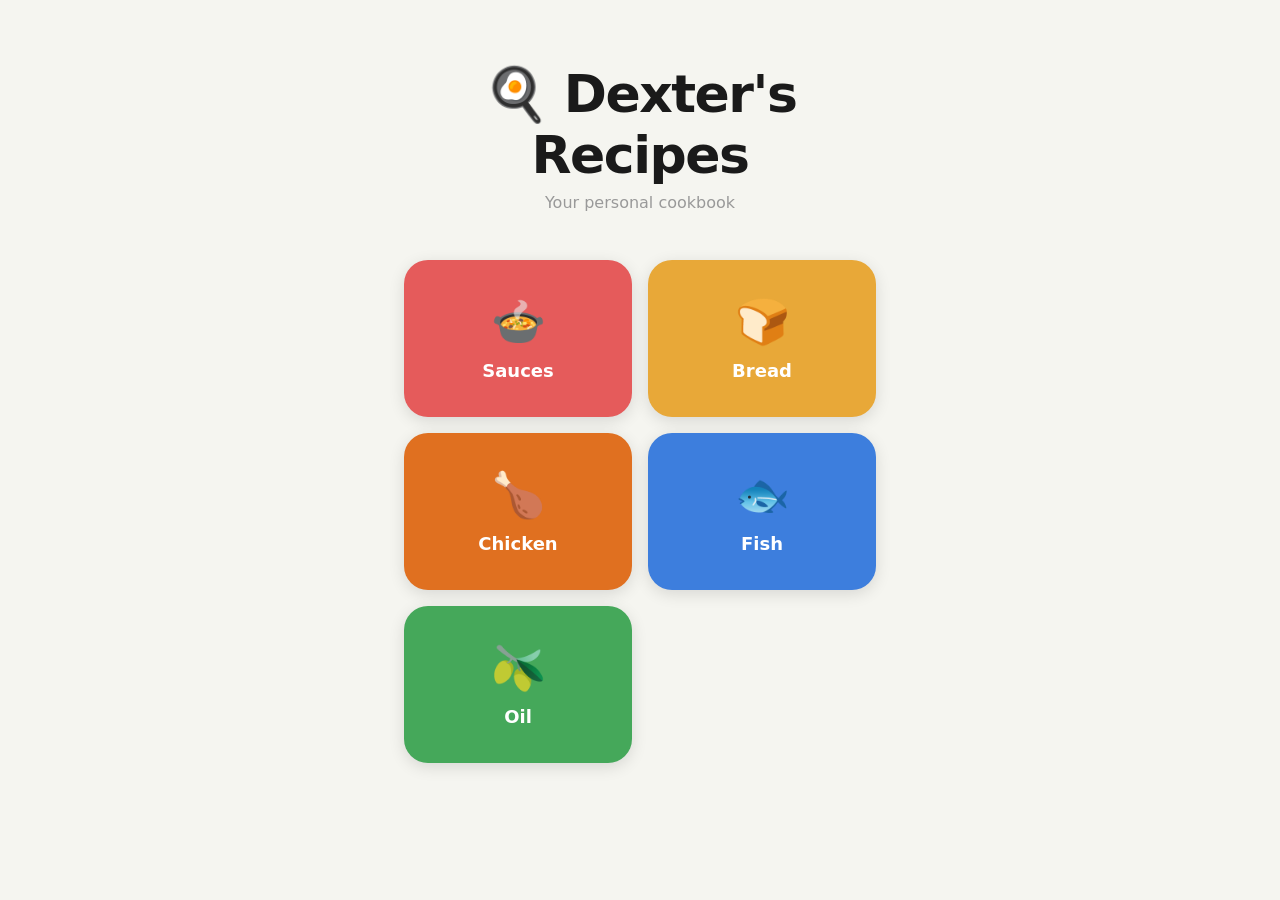
<file: index.html>
<!DOCTYPE html>
<html lang="en">
    <head>
        <meta charset="UTF-8">
        <meta name="viewport" content="width=device-width, initial-scale=1.0">
        <title>Dexter's Recipes</title>
        <link rel="manifest" href="manifest.json">
        <meta name="apple-mobile-web-app-capable" content="yes">
        <meta name="apple-mobile-web-app-title" content="Recipes">
        <link rel="apple-touch-icon" href="img.jpg">
        <link rel="stylesheet" href="style.css">
    </head>
    <body>
        <div class="home">
            <h1>🍳 Dexter's Recipes</h1>
            <p class="subtitle">Your personal cookbook</p>

            <div class="category-grid">
                <a href="sauces.html" class="category-card cat-sauces">
                    <span class="emoji">🍲</span>
                    Sauces
                </a>
                <a href="bread.html" class="category-card cat-bread">
                    <span class="emoji">🍞</span>
                    Bread
                </a>
                <a href="chicken.html" class="category-card cat-chicken">
                    <span class="emoji">🍗</span>
                    Chicken
                </a>
                <a href="fish.html" class="category-card cat-fish">
                    <span class="emoji">🐟</span>
                    Fish
                </a>
                <a href="oil.html" class="category-card cat-oil">
                    <span class="emoji">🫒</span>
                    Oil
                </a>
            </div>
        </div>

        <script>
            if ('serviceWorker' in navigator) {
                navigator.serviceWorker.register('./sw.js');
            }
        </script>
    </body>
</html>
</file>
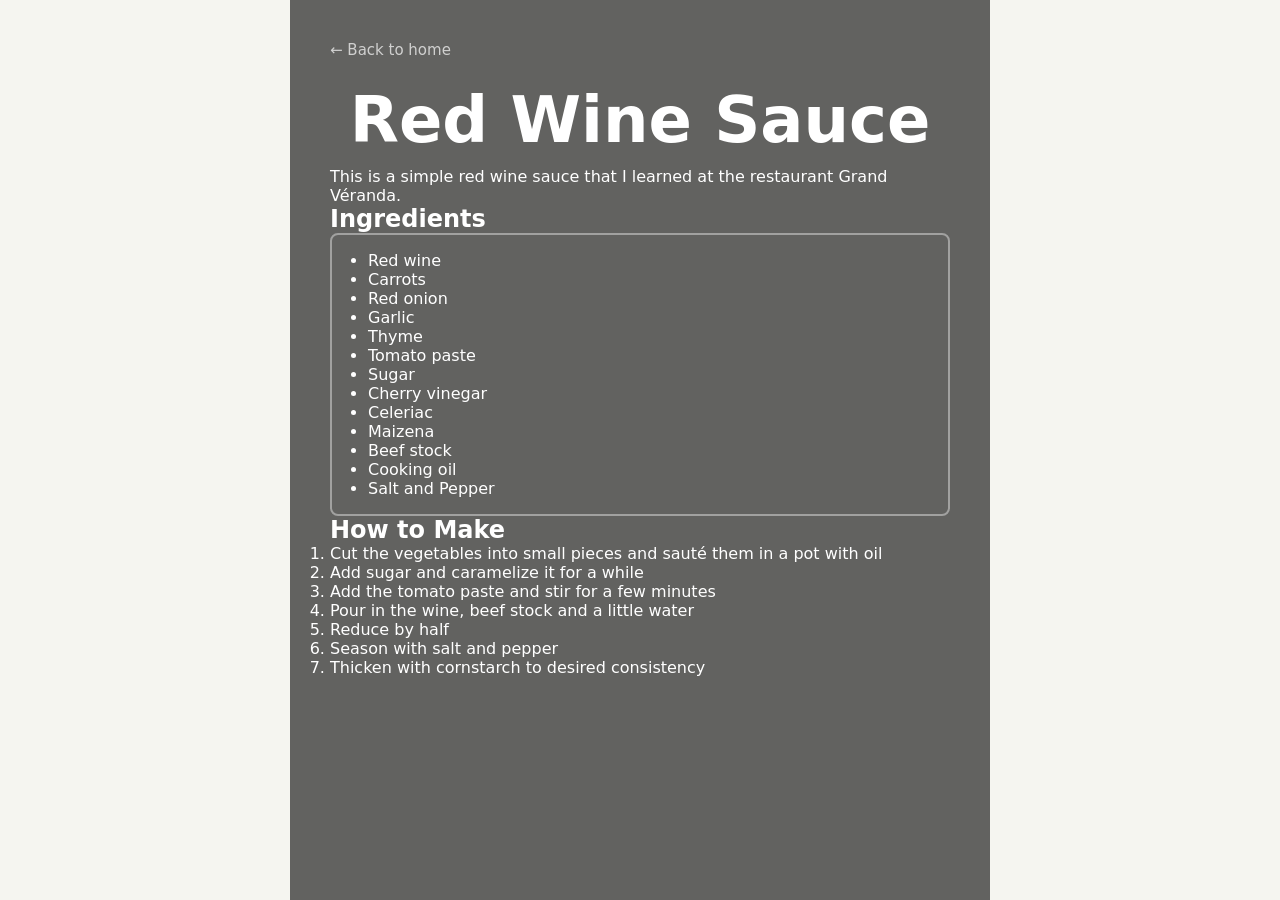
<file: mainsite.html>
<!DOCTYPE html>
<html>
    <head>
        <title>Recepter</title>
        <link rel="manifest" href="manifest.json">
        <meta name="apple-mobile-web-app-capable" content="yes">
        <meta name="apple-mobile-web-app-title" content="Recipes">
        <link rel="apple-touch-icon" href="img.jpg">
        <link rel="stylesheet" href="style.css">
        <style>
            .content {
                max-width: 700px;
                margin: 0 auto;
                padding: 40px;
                background: rgba(0, 0, 0, 0.6);
                color: white;
                min-height: 100vh;
                box-sizing: border-box;
            }

            h1 {
                font-size: 64px;
                text-align: center;
                margin-bottom: 10px;
            }

            a.back {
                display: inline-block;
                margin-bottom: 24px;
                color: rgba(255, 255, 255, 0.7);
                text-decoration: none;
            }

            a.back:hover {
                color: white;
            }

            ul {
                border: 2px solid rgba(255, 255, 255, 0.4);
                border-radius: 8px;
                padding: 16px 16px 16px 36px;
            }
        </style>
    </head>
    <body class="hero-recipe">
        <div class="content">
            <a href="index.html" class="back">← Back to home</a>
            <h1>Red Wine Sauce</h1>
            <p>This is a simple red wine sauce that I learned at the restaurant Grand Véranda.</p>

            <h2>Ingredients</h2>
            <ul>
                <li>Red wine</li>
                <li>Carrots</li>
                <li>Red onion</li>
                <li>Garlic</li>
                <li>Thyme</li>
                <li>Tomato paste</li>
                <li>Sugar</li>
                <li>Cherry vinegar</li>
                <li>Celeriac</li>
                <li>Maizena</li>
                <li>Beef stock</li>
                <li>Cooking oil</li>
                <li>Salt and Pepper</li>
            </ul>

            <h2>How to Make</h2>
            <ol>
                <li>Cut the vegetables into small pieces and sauté them in a pot with oil</li>
                <li>Add sugar and caramelize it for a while</li>
                <li>Add the tomato paste and stir for a few minutes</li>
                <li>Pour in the wine, beef stock and a little water</li>
                <li>Reduce by half</li>
                <li>Season with salt and pepper</li>
                <li>Thicken with cornstarch to desired consistency</li>
            </ol>
        </div>
    <script>
        if ('serviceWorker' in navigator) {
            navigator.serviceWorker.register('./sw.js');
        }
    </script>
    </body>
</html>
</file>
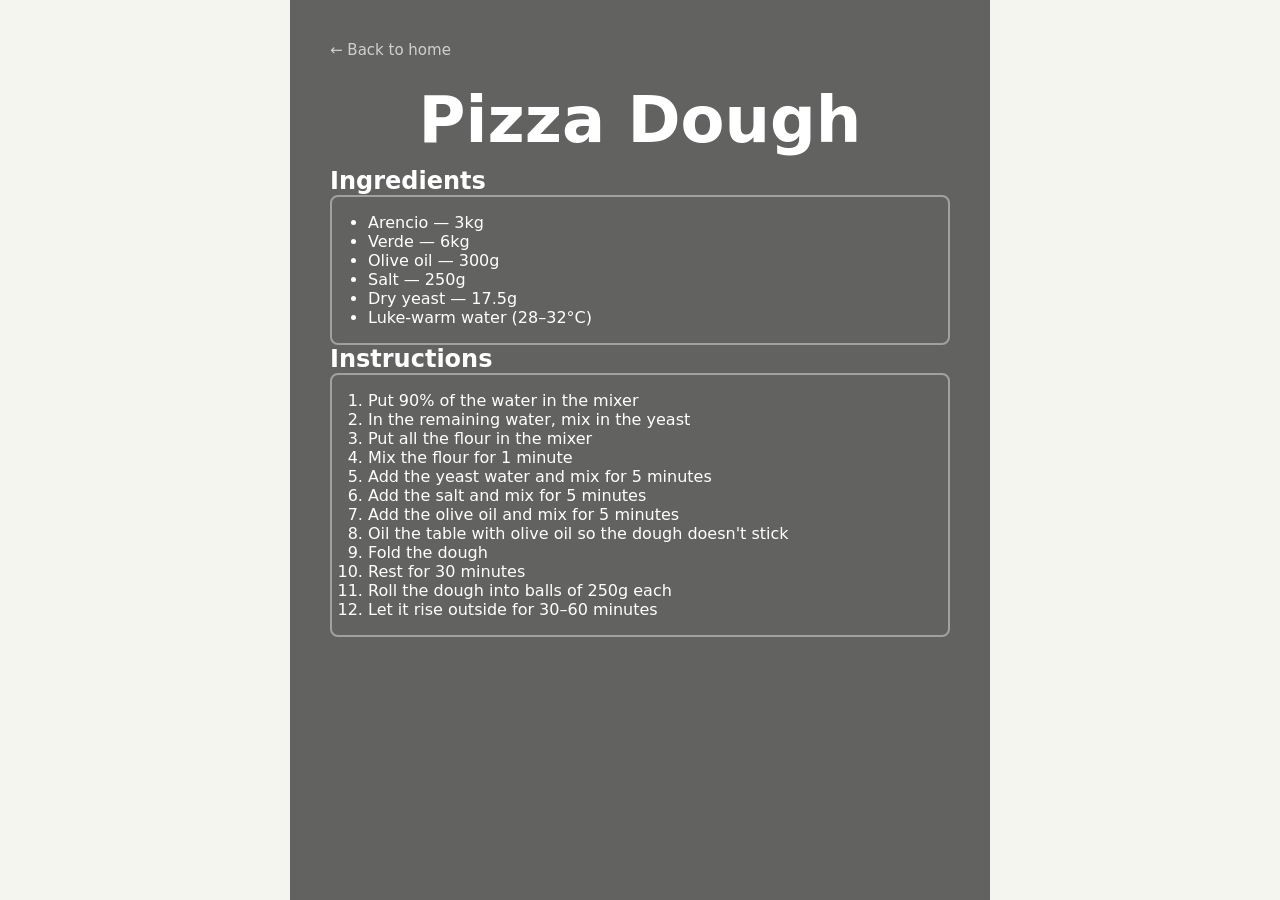
<file: pizza.html>
<!DOCTYPE html>
<html>
    <head>
        <title>Pizza Dough</title>
        <link rel="manifest" href="manifest.json">
        <meta name="apple-mobile-web-app-capable" content="yes">
        <meta name="apple-mobile-web-app-title" content="Recipes">
        <link rel="apple-touch-icon" href="img.jpg">
        <link rel="stylesheet" href="style.css">
        <style>
            .content {
                max-width: 700px;
                margin: 0 auto;
                padding: 40px;
                background: rgba(0, 0, 0, 0.6);
                color: white;
                min-height: 100vh;
                box-sizing: border-box;
            }

            h1 {
                font-size: 64px;
                text-align: center;
                margin-bottom: 10px;
            }

            ul, ol {
                border: 2px solid rgba(255, 255, 255, 0.4);
                border-radius: 8px;
                padding: 16px 16px 16px 36px;
            }

            a.back {
                display: inline-block;
                margin-bottom: 24px;
                color: rgba(255, 255, 255, 0.7);
                text-decoration: none;
            }

            a.back:hover {
                color: white;
            }
        </style>
    </head>
    <body class="hero">
        <div class="content">
            <a href="index.html" class="back">← Back to home</a>
            <h1>Pizza Dough</h1>

            <h2>Ingredients</h2>
            <ul>
                <li>Arencio — 3kg</li>
                <li>Verde — 6kg</li>
                <li>Olive oil — 300g</li>
                <li>Salt — 250g</li>
                <li>Dry yeast — 17.5g</li>
                <li>Luke-warm water (28–32°C)</li>
            </ul>

            <h2>Instructions</h2>
            <ol>
                <li>Put 90% of the water in the mixer</li>
                <li>In the remaining water, mix in the yeast</li>
                <li>Put all the flour in the mixer</li>
                <li>Mix the flour for 1 minute</li>
                <li>Add the yeast water and mix for 5 minutes</li>
                <li>Add the salt and mix for 5 minutes</li>
                <li>Add the olive oil and mix for 5 minutes</li>
                <li>Oil the table with olive oil so the dough doesn't stick</li>
                <li>Fold the dough</li>
                <li>Rest for 30 minutes</li>
                <li>Roll the dough into balls of 250g each</li>
                <li>Let it rise outside for 30–60 minutes</li>
            </ol>
        </div>
    <script>
        if ('serviceWorker' in navigator) {
            navigator.serviceWorker.register('./sw.js');
        }
    </script>
    </body>
</html>
</file>
<file: style.css>
* {
    margin: 0;
    padding: 0;
    box-sizing: border-box;
}

body {
    font-family: system-ui, -apple-system, sans-serif;
    background: #f5f5f0;
    color: #1a1a1a;
    min-height: 100vh;
}

/* ── Home page ── */
.home {
    max-width: 520px;
    margin: 0 auto;
    padding: 64px 24px;
    text-align: center;
}

.home h1 {
    font-size: 52px;
    font-weight: 900;
    letter-spacing: -1.5px;
    margin-bottom: 8px;
}

.home .subtitle {
    color: #999;
    font-size: 16px;
    margin-bottom: 48px;
}

.category-grid {
    display: grid;
    grid-template-columns: 1fr 1fr;
    gap: 16px;
}

.category-card {
    border-radius: 24px;
    padding: 36px 16px;
    text-decoration: none;
    color: white;
    text-align: center;
    font-weight: 800;
    font-size: 18px;
    transition: transform 0.15s, box-shadow 0.15s;
    box-shadow: 0 4px 16px rgba(0, 0, 0, 0.12);
}

.category-card:hover {
    transform: translateY(-3px);
    box-shadow: 0 10px 24px rgba(0, 0, 0, 0.18);
}

.category-card .emoji {
    font-size: 44px;
    display: block;
    margin-bottom: 12px;
}

.cat-sauces  { background: #E55B5B; }
.cat-bread   { background: #E8A838; }
.cat-chicken { background: #E07020; }
.cat-fish    { background: #3D7EDD; }
.cat-oil     { background: #45A85A; }

/* ── Category pages ── */
.page {
    max-width: 600px;
    margin: 0 auto;
    padding: 28px 24px;
    min-height: 100vh;
}

.top-bar {
    display: flex;
    justify-content: space-between;
    align-items: center;
    margin-bottom: 28px;
}

a.back {
    color: #999;
    text-decoration: none;
    font-size: 15px;
    font-weight: 500;
}

a.back:hover { color: #333; }

.page h1 {
    font-size: 40px;
    font-weight: 900;
    letter-spacing: -1px;
    margin-bottom: 24px;
}

.add-btn {
    background: #1a1a1a;
    color: white;
    border: none;
    border-radius: 20px;
    padding: 10px 18px;
    font-size: 14px;
    font-family: system-ui;
    font-weight: 700;
    cursor: pointer;
    transition: background 0.2s;
}

.add-btn:hover { background: #444; }

/* ── Add recipe form ── */
.form-container {
    background: white;
    border-radius: 20px;
    padding: 24px;
    margin-bottom: 24px;
    box-shadow: 0 2px 16px rgba(0, 0, 0, 0.07);
}

.form-container input,
.form-container textarea {
    width: 100%;
    background: #f5f5f0;
    border: 1.5px solid #e8e8e8;
    border-radius: 12px;
    padding: 12px 14px;
    color: #1a1a1a;
    font-family: system-ui;
    font-size: 15px;
    margin-bottom: 12px;
    resize: vertical;
}

.form-container input:focus,
.form-container textarea:focus {
    outline: none;
    border-color: #1a1a1a;
}

.form-container input::placeholder,
.form-container textarea::placeholder {
    color: #bbb;
}

.form-buttons {
    display: flex;
    gap: 10px;
    margin-top: 4px;
}

.save-btn {
    background: #1a1a1a;
    color: white;
    border: none;
    border-radius: 12px;
    padding: 12px 28px;
    font-size: 15px;
    font-family: system-ui;
    font-weight: 700;
    cursor: pointer;
}

.save-btn:disabled { opacity: 0.5; cursor: not-allowed; }

.cancel-btn {
    background: transparent;
    color: #999;
    border: 1.5px solid #e8e8e8;
    border-radius: 12px;
    padding: 12px 20px;
    font-size: 15px;
    font-family: system-ui;
    cursor: pointer;
}

/* ── Recipe cards on category pages ── */
.recipe-card {
    display: block;
    background: white;
    border-radius: 16px;
    padding: 20px 24px;
    text-decoration: none;
    color: #1a1a1a;
    margin-bottom: 12px;
    box-shadow: 0 2px 8px rgba(0, 0, 0, 0.06);
    transition: box-shadow 0.2s, transform 0.15s;
}

.recipe-card:hover {
    box-shadow: 0 6px 20px rgba(0, 0, 0, 0.1);
    transform: translateY(-2px);
}

.recipe-card h2 {
    font-size: 18px;
    font-weight: 700;
    margin-bottom: 4px;
}

.recipe-card p {
    color: #999;
    font-size: 14px;
}

.empty {
    color: #bbb;
    font-size: 16px;
    text-align: center;
    padding: 48px 0;
}

/* ── Recipe detail page ── */
.recipe-page {
    max-width: 600px;
    margin: 0 auto;
    padding: 28px 24px 60px;
}

.recipe-page h1 {
    font-size: 40px;
    font-weight: 900;
    letter-spacing: -1px;
    margin-bottom: 36px;
    line-height: 1.1;
}

.recipe-page h2 {
    font-size: 12px;
    font-weight: 700;
    text-transform: uppercase;
    letter-spacing: 1.5px;
    color: #999;
    margin-bottom: 14px;
    margin-top: 32px;
}

.recipe-page ul,
.recipe-page ol {
    padding-left: 20px;
}

.recipe-page li {
    font-size: 16px;
    margin-bottom: 10px;
    line-height: 1.6;
    color: #222;
}
</file>
